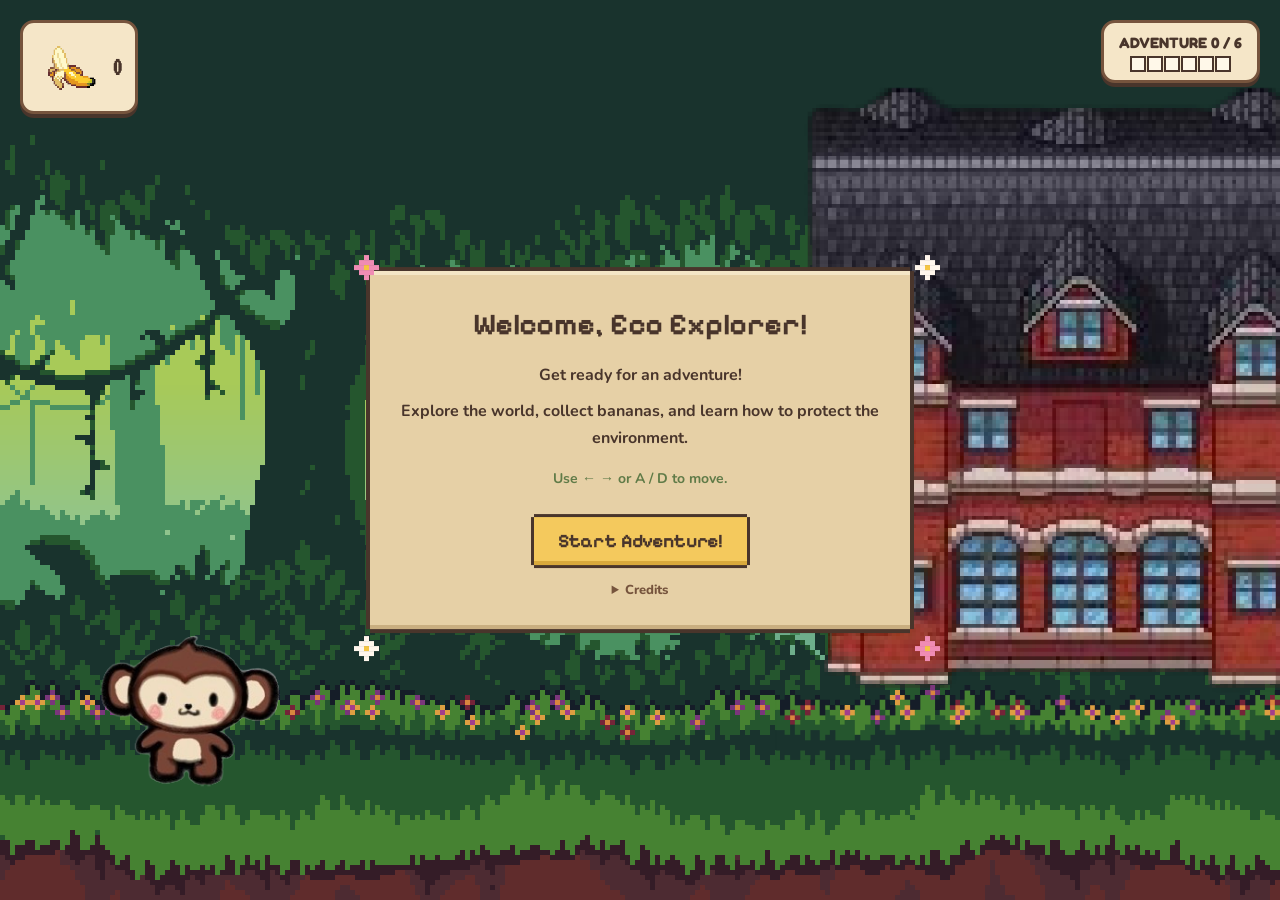
<file: index.html>
<!DOCTYPE html>
<html lang="en">
<head>
    <meta charset="UTF-8">
    <meta name="viewport" content="width=device-width, initial-scale=1.0">

    <title>Jumonkey</title>

    <link rel="preconnect" href="https://fonts.googleapis.com">
    <link rel="preconnect" href="https://fonts.gstatic.com" crossorigin>
    <link href="https://fonts.googleapis.com/css2?family=Fredoka:wght@400;500;600;700&family=Nunito:wght@400;600;700;800;900&display=swap" rel="stylesheet">
    <!-- Pixel font for headings/buttons -->
    <link href="https://fonts.googleapis.com/css2?family=Pixelify+Sans:wght@500;700&display=swap" rel="stylesheet">

    <link rel="stylesheet" href="style.css">
    <script src="script.js" defer></script>
</head>

<body>
    <main id="game-screen">
        <div id="game-area">

            <!-- Parallax background layers (far -> near). data-speed = how fast each scrolls vs. the monkey -->
            <div class="parallax" id="layer-sky"         data-speed="0"></div>
            <div class="parallax" id="layer-trees-back"  data-speed="0.2"></div>
            <div class="parallax" id="layer-trees-front" data-speed="0.5"></div>
            <div class="parallax" id="layer-ground"      data-speed="1"></div>

            <!-- Side-scrolling world -->
            <div id="world">
                <img
                    id="player"
                    src="assets/characters/default.png"
                    alt="Player character"
                >
            </div>

            <div id="interior" class="hidden">
                <img id="interior-player" src="assets/characters/default.png" alt="">
            </div>
            <div id="fade"></div>

            <!-- Game HUD -->
            <div id="game-hud">

                <div id="banana-hud">
                    <div id="banana-count">
                        <img class="banana-small" src="assets/banana.png" alt="Bananas collected:">
                        <span id="banana-total" style="font-size: large;">0</span>
                    </div>
                </div>

                <div class="game-progress">
                    <span id="progress">ADVENTURE 0 / 6</span>
                </div>

            </div>

            <!-- Start screen -->
            <div id="start-message" class="game-panel">
                <h2>Welcome, Eco Explorer!</h2>

                <p>
                    Get ready for an adventure!
                </p>

                <p>
                    Explore the world, collect bananas,
                    and learn how to protect the environment.
                </p>

                <p class="controls-text">
                    Use ← → or A / D to move.
                </p>

                <button id="start-button">
                    Start Adventure!
                </button>

                <details class="credits">
                    <summary>Credits</summary>

                    <p><strong>Parallax backgrounds:</strong> "Parallax Backgrounds (Demo)" by The Pixel Nook,
                    <a href="https://the-pixel-nook.itch.io/parallax-backgrounds-demo" target="_blank" rel="noopener">itch.io</a>,
                    licensed under
                    <a href="https://creativecommons.org/licenses/by/4.0/" target="_blank" rel="noopener">CC BY 4.0</a>.
                    Modified (resized and scrolled in-game).</p>

                    <p><strong>Buildings:</strong> "City Tiles" by carchagui, from
                    <a href="https://www.deviantart.com/carchagui/art/City-tiles-832293422" target="_blank" rel="noopener">deviantart.com</a> Used with the artist's permission; modified (resized and arranged).</p>

                    <p><strong>Apartment interior:</strong> "Classic Furniture Set free" by 0_mem0ry,
                    <a href="https://0-mem0ry.itch.io/classic-furniture-set-free" target="_blank" rel="noopener">itch.io</a>.
                    The classroom and office interiors were drawn for Jumonkey in the same style.</p>

                    <p><strong>Fonts:</strong> Nunito, Fredoka and Pixelify Sans (Google Fonts, SIL Open Font License)</p>
                </details>

                <i class="spr tl" data-s="flowerPink"></i>
                <i class="spr tr" data-s="flowerWhite"></i>
                <i class="spr bl" data-s="flowerWhite"></i>
                <i class="spr br" data-s="flowerPink"></i>
            </div>

            <!-- Question dialogue box -->
            <div id="question-box" class="hidden">

                <div class="dialogue-content">
                    <div class="dialogue-heading">
                        <h2 id="question-title">E-Waste Challenge!</h2>
                    </div>

                    <p id="question-text"></p>

                    <div id="answer-options"></div>

                    <p id="feedback" aria-live="polite"></p>

                    <div class="dialogue-footer">
                        <button id="continue-button" class="hidden">
                            Continue Adventure →
                        </button>
                    </div>
                </div>

                <i class="spr tl" data-s="flowerPink"></i>
                <i class="spr tr" data-s="flowerWhite"></i>
                <i class="spr bl" data-s="flowerWhite"></i>
                <i class="spr br" data-s="flowerPink"></i>
                <i class="spr leaf1" data-s="leaf"></i>
                <i class="spr leaf2" data-s="leaf"></i>

            </div>

        </div>
    </main>

    <!-- Results dashboard + kid-friendly helpers (load after script.js; see each file's header) -->
    <!-- Digits only (text=0123456789): VT323's 2 and 8 are easier to tell apart than
         Pixelify's. Listed before Pixelify Sans, so letters still use Pixelify. -->
    <link href="https://fonts.googleapis.com/css2?family=VT323&text=0123456789&display=swap" rel="stylesheet">
    <link rel="stylesheet" href="kid-ui.css">
    <link rel="stylesheet" href="results-dashboard.css">
    <link rel="stylesheet" href="jungle-wipe.css">
    <script src="pixel-icons.js" defer></script>
    <script src="jungle-wipe.js" defer></script>
    <script src="results-data.js" defer></script>
    <script src="results-dashboard.js" defer></script>
    <script src="kid-ui.js" defer></script>
</body>
</html>
</file>
<file: style.css>
/* COLOR PALETTE */
:root {
    --dark-brown: #49352B;
    --brown: #76543D;
    --caramel: #B98250;
    --cream: #F5E6C8;
    --light-cream: #FFF8E9;
    --banana: #F4C95D;
    --soft-green: #A6B887;
    --muted-green: #607B48;
}

/* RESET */
* {
    margin: 0;
    padding: 0;
    box-sizing: border-box;
}

html,
body {
    width: 100%;
    height: 100%;
    overflow: hidden;
}

body {
    font-family: 'Nunito', sans-serif;
    background: var(--dark-brown);
}

/* GAME SCREEN */
#game-screen {
    width: 100vw;
    height: 100vh;
    overflow: hidden;
}

#game-area {
    position: relative;
    width: 100%;
    height: 100%;
    overflow: hidden;

    background-color: #8B765C;
}

#world {
    position: absolute;
    top: 0;
    left: 0;

    width: 3000px;
    height: 100%;

    transform: translateX(0);
    will-change: transform;
}

/* PLAYER CHARACTER */
#player {
    position: absolute;

    width: 180px;
    height: 180px;

    left: 100px;
    bottom: 100px;

    object-fit: contain;
    image-rendering: pixelated;

    z-index: 3;
    transform-origin: center;
    user-select: none;
    pointer-events: none;
}

/* GAME HUD */

#game-hud {
    position: absolute;
    top: 20px;
    left: 20px;
    right: 20px;

    display: flex;
    justify-content: space-between;
    align-items: flex-start;

    z-index: 10;
    pointer-events: none;

    font-family: 'Fredoka', sans-serif;
}

/* BANANA HUD */
#banana-hud {
    display: flex;
    flex-direction: column;
    gap: 7px;

    background: var(--cream);
    border: 3px solid var(--brown);
    border-radius: 14px;

    padding: 9px 13px;

    box-shadow: 0 4px 0 var(--dark-brown);
}

#bananas {
    display: flex;
    gap: 5px;
}

#bananas span {
    font-size: 23px;
    line-height: 1;
    filter: drop-shadow(1px 2px 0 rgba(73, 53, 43, 0.2));
}

#banana-count {
    color: var(--dark-brown);
    font-size: 14px;
    font-weight: 700;
}

/* PROGRESS HUD */
.game-progress {
    background: var(--cream);
    color: var(--dark-brown);

    border: 3px solid var(--brown);
    border-radius: 14px;

    padding: 10px 15px;

    font-size: 15px;
    font-weight: 700;

    box-shadow: 0 4px 0 var(--dark-brown);
}

/* =====================================
   START SCREEN
===================================== */

.game-panel {
    position: absolute;
    top: 50%;
    left: 50%;
    transform: translate(-50%, -50%);

    width: min(540px, calc(100% - 36px));

    background: var(--light-cream);
    color: var(--dark-brown);

    border: 4px solid var(--brown);
    border-radius: 20px;

    padding: 28px;

    box-shadow:
        0 5px 0 var(--dark-brown),
        0 8px 18px rgba(45, 30, 20, 0.25);

    text-align: center;
    z-index: 15;

    font-family: 'Nunito', sans-serif;
    line-height: 1.7;
}

#start-message h2 {
    color: var(--brown);
    font-family: 'Fredoka', sans-serif;
    font-size: 30px;
    font-weight: 700;

    margin-bottom: 12px;
}

#start-message p {
    font-size: 16px;
    font-weight: 700;
    margin-bottom: 9px;
}

#start-message .controls-text {
    color: var(--muted-green);
    font-size: 14px;
    margin-top: 14px;
}

/* START BUTTON */
#start-button {
    margin-top: 12px;
    padding: 13px 24px;

    background: var(--banana);
    border: 3px solid var(--brown);
    border-radius: 12px;

    color: var(--dark-brown);

    font-family: 'Fredoka', sans-serif;
    font-size: 19px;
    font-weight: 700;

    cursor: pointer;

    box-shadow: 0 3px 0 var(--brown);
    transition: transform 0.15s, box-shadow 0.15s;
}

#start-button:hover {
    transform: translateY(-2px);
    box-shadow: 0 5px 0 var(--brown);
}

/* QUESTION / DIALOGUE BOX */

#question-box {
    position: absolute;
    bottom: 22px;
    left: 50%;
    transform: translateX(-50%);

    width: min(760px, calc(100% - 36px));

    background: var(--light-cream);
    color: var(--dark-brown);

    border: 4px solid var(--brown);
    border-radius: 18px;

    padding: 20px 25px;

    box-shadow:
        0 5px 0 var(--dark-brown),
        0 8px 18px rgba(45, 30, 20, 0.25);

    z-index: 20;

    font-family: 'Nunito', sans-serif;
}

/* DIALOGUE HEADING */
.dialogue-heading {
    display: flex;
    align-items: center;
    gap: 10px;

    margin-bottom: 8px;
}

.dialogue-icon {
    font-size: 25px;
}

#question-title {
    color: var(--brown);

    font-family: 'Fredoka', sans-serif;
    font-size: 25px;
    font-weight: 700;

    line-height: 1.3;
}

/* QUESTION TEXT */
#question-text {
    color: var(--dark-brown);

    font-family: 'Nunito', sans-serif;
    font-size: 17px;
    font-weight: 700;

    line-height: 1.5;
    margin-bottom: 15px;
}

/* ANSWER OPTIONS */
#answer-options {
    display: flex;
    flex-direction: column;
    gap: 9px;
}

#answer-options button {
    width: 100%;

    background: #F1E1C5;
    border: 2px solid #D1B38B;
    border-radius: 12px;

    color: var(--dark-brown);

    font-family: 'Nunito', sans-serif;
    font-size: 16px;
    font-weight: 800;

    text-align: left;

    padding: 11px 14px;
    cursor: pointer;

    transition:
        background 0.15s,
        transform 0.15s,
        border-color 0.15s;
}

#answer-options button::before {
    content: "▶ ";
    color: var(--caramel);
    opacity: 0;
}

#answer-options button:hover:not(:disabled) {
    background: #F4DFAE;
    border-color: var(--caramel);
    transform: translateX(4px);
}

#answer-options button:hover:not(:disabled)::before {
    opacity: 1;
}

#answer-options button:disabled {
    opacity: 0.7;
    cursor: default;
}

/* FEEDBACK */
#feedback {
    color: var(--muted-green);

    font-family: 'Nunito', sans-serif;
    font-size: 15px;
    font-weight: 800;

    line-height: 1.5;
    margin-top: 12px;
}

/* DIALOGUE FOOTER */
.dialogue-footer {
    display: flex;
    justify-content: flex-end;
}

/* CONTINUE BUTTON */
#continue-button {
    margin-top: 14px;
    padding: 11px 20px;

    background: var(--banana);
    border: 3px solid var(--brown);
    border-radius: 12px;

    color: var(--dark-brown);

    font-family: 'Fredoka', sans-serif;
    font-size: 17px;
    font-weight: 700;

    cursor: pointer;

    box-shadow: 0 3px 0 var(--brown);
    transition: transform 0.15s, box-shadow 0.15s;
}

#continue-button:hover {
    transform: translateY(-2px);
    box-shadow: 0 5px 0 var(--brown);
}

/* HIDDEN ELEMENTS */
.hidden {
    display: none !important;
}



@media (max-width: 600px) {
    #game-hud {
        top: 12px;
        left: 12px;
        right: 12px;
    }

    #banana-hud {
        padding: 7px 9px;
    }

    #bananas span {
        font-size: 18px;
    }

    #banana-count {
        font-size: 12px;
    }

    .game-progress {
        font-size: 12px;
        padding: 8px 10px;
    }

    .game-panel {
        padding: 20px;
    }

    #start-message h2 {
        font-size: 24px;
    }

    #start-message p {
        font-size: 14px;
    }

    #question-box {
        bottom: 12px;
        padding: 15px;
    }

    #question-title {
        font-size: 21px;
    }

    #question-text {
        font-size: 15px;
    }

    #answer-options button {
        font-size: 14px;
        padding: 9px 11px;
    }

    #feedback {
        font-size: 13px;
    }
}


/* PIXEL JUNGLE TEXTBOX */

:root {
    --panel-green: #E6D0A6;
    --panel-green-light: #F4E6C6;
    --panel-green-dark: #C9AE80;
    --pixel: 4px;
}

/* Shared pixel-border look: 4 hard shadows = notched corners, 2 inset = bevel */
#question-box,
.game-panel {
    background: var(--panel-green);
    border: 0;
    border-radius: 0;
    color: var(--dark-brown);
    box-shadow:
        0 calc(-1 * var(--pixel)) 0 0 var(--dark-brown),
        0 var(--pixel) 0 0 var(--dark-brown),
        calc(-1 * var(--pixel)) 0 0 0 var(--dark-brown),
        var(--pixel) 0 0 0 var(--dark-brown),
        inset 0 var(--pixel) 0 0 var(--panel-green-light),
        inset 0 calc(-1 * var(--pixel)) 0 0 var(--panel-green-dark);
}

#question-box {
    padding: 24px 28px;
}

.dialogue-content {
    flex: 1;
    min-width: 0;
}

/* Pixel font for headings and buttons */
#question-title,
#start-message h2,
#continue-button,
#start-button {
    font-family: 'Pixelify Sans', 'Fredoka', sans-serif;
}

#question-title { color: var(--dark-brown); font-size: 26px; }
#start-message h2 { color: var(--dark-brown); }
#question-text { font-size: 17px; }

/* Answers = chunky cream pixel blocks */
#question-box #answer-options button {
    background: var(--light-cream);
    border: 0;
    border-radius: 0;
    box-shadow:
        0 -3px 0 0 var(--dark-brown),
        0 3px 0 0 var(--dark-brown),
        -3px 0 0 0 var(--dark-brown),
        3px 0 0 0 var(--dark-brown);
    margin: 3px;
    width: calc(100% - 6px);
}

#question-box #answer-options button::before {
    content: "\25B6\00a0";
    color: var(--brown);
}

#question-box #answer-options button:hover:not(:disabled) {
    background: var(--banana);
    border-color: transparent;
    transform: translateX(4px);
}

/* Feedback gets a cream label so it's readable on green */
#feedback {
    color: var(--dark-brown);
    background: var(--light-cream);
    padding: 8px 12px;
    box-shadow: 0 0 0 3px var(--dark-brown);
    margin: 14px 3px 0;
}
#feedback:empty { display: none; }

/* Buttons: square pixel style */
#continue-button,
#start-button {
    border: 0;
    border-radius: 0;
    background: var(--banana);
    box-shadow:
        0 -3px 0 0 var(--dark-brown),
        0 3px 0 0 var(--dark-brown),
        -3px 0 0 0 var(--dark-brown),
        3px 0 0 0 var(--dark-brown),
        inset 0 -4px 0 0 #d9a93c;
    margin-top: 18px;
}
#continue-button:hover,
#start-button:hover { transform: translateY(-2px); background: #f9d878; }

/* Flower + leaf decorations (drawn by the sprite code in script.js) */
.spr {
    position: absolute;
    pointer-events: none;
    image-rendering: pixelated;
    z-index: 2;
}
.spr.tl    { top: -16px;    left: -16px; }
.spr.tr    { top: -16px;    right: -10px; }
.spr.bl    { bottom: -12px; left: -16px; }
.spr.br    { bottom: -12px; right: -10px; }
.spr.leaf1 { top: 28px;     left: -14px; }
.spr.leaf2 { bottom: 28px;  right: -14px; }

@media (max-width: 600px) {
    #question-box { padding: 18px 16px; }
    #question-title { font-size: 20px; }
}


/* Textbox positioning */

#question-box {
    left: 0;
    transform: none;
    width: min(640px, calc(100% - 36px));
}

/* Pixel speech-bubble tail pointing down at the player */
#question-box::after {
    content: "";
    position: absolute;
    top: 100%;
    left: calc(var(--tail-x, 50%) - 12px);
    width: 4px;
    height: 4px;
    background: var(--panel-green);
    box-shadow:
        /* fill */
        4px 0 0 var(--panel-green), 8px 0 0 var(--panel-green),
        12px 0 0 var(--panel-green), 16px 0 0 var(--panel-green),
        20px 0 0 var(--panel-green),
        4px 4px 0 var(--panel-green), 8px 4px 0 var(--panel-green),
        12px 4px 0 var(--panel-green), 16px 4px 0 var(--panel-green),
        8px 8px 0 var(--panel-green), 12px 8px 0 var(--panel-green),
        /* outline */
        0 4px 0 var(--dark-brown), 20px 4px 0 var(--dark-brown),
        4px 8px 0 var(--dark-brown), 16px 8px 0 var(--dark-brown),
        8px 12px 0 var(--dark-brown), 12px 12px 0 var(--dark-brown);
    pointer-events: none;
}


/* Name input */
#name-input {
    width: calc(100% - 6px);
    margin: 3px;
    padding: 11px 14px;

    background: var(--light-cream);
    color: var(--dark-brown);
    border: 0;
    border-radius: 0;
    outline: none;

    font-family: 'Pixelify Sans', 'Fredoka', sans-serif;
    font-size: 20px;
    font-weight: 700;

    box-shadow:
        0 -3px 0 0 var(--dark-brown),
        0 3px 0 0 var(--dark-brown),
        -3px 0 0 0 var(--dark-brown),
        3px 0 0 0 var(--dark-brown);
}

#name-input:focus {
    background: #fff;
}

#name-input::placeholder {
    color: var(--caramel);
}


/* The answer the player picked stays highlighted */
#question-box #answer-options button.chosen:disabled {
    opacity: 1;
    background: var(--banana);
    transform: translateX(4px);
}
#question-box #answer-options button.chosen::before {
    opacity: 1;
}


/* PARALLAX BACKGROUND LAYERS */

.parallax {
    position: absolute;
    inset: 0;
    z-index: 0;
    pointer-events: none;

    background-repeat: repeat-x;
    background-position: 0 bottom;
    background-size: auto 100%;   /* fit the height, keep the pixel ratio */
    image-rendering: pixelated;
}

#world { z-index: 1; }   /* the monkey draws on top of every layer */

#layer-sky         { background-image: url("assets/environment/1.Backround.png"); }
#layer-trees-back  { background-image: url("assets/environment/2.Trees_back.png"); }
#layer-trees-front { background-image: url("assets/environment/3.Trees_front.png"); }
#layer-ground      { background-image: url("assets/environment/4.Ground.png"); }


/* bananas in hud */

#banana-count {
    display: flex;
    align-items: center;
    gap: 6px;
}

#banana-count .banana-small {
    width: 70px;          /* size of the little banana next to the number */
    height: 70px;
    object-fit: contain;
    image-rendering: pixelated;
}

@media (max-width: 600px) {
    #banana-count .banana-small { width: 14px; height: 14px; }
}

/* buildings (positioned by script.js) */
.building {
    position: absolute;
    z-index: 1;               /* behind the monkey */
    max-width: none;          /* stops other css from shrinking them */
    image-rendering: pixelated;
    pointer-events: none;
    user-select: none;
}

/* grass tufts cut from the ground layer and drawn over each building's base, so it's planted in the ground */
.building-grass {
    position: absolute;
    z-index: 2;               /* over the building, behind the monkey (3) and characters */
    background-image: url("assets/environment/4.Ground.png");
    background-repeat: repeat-x;
    image-rendering: pixelated;
    pointer-events: none;
}

#interior {
    position: absolute;
    inset: 0;
    z-index: 15;                /* above the banana hud (10), below the textbox (20) */

    background-color: #000;     /* black everywhere except the room */
    background-repeat: no-repeat;
    background-position: center;
    background-size: contain;   /* whole room visible, black bars around it */
    image-rendering: pixelated;
}

#interior-player {
    position: absolute;
    width: 150px;
    height: 150px;
    object-fit: contain;   /* keeps his proportions */
    image-rendering: pixelated;
}

#fade {
    position: absolute;
    inset: 0;
    z-index: 30;
    background: #000;
    opacity: 0;
    pointer-events: none;
    transition: opacity 0.4s;
}

#fade.on {
    opacity: 1;
}

/* other characters (positioned by script.js) */
.character {
    position: absolute;
    z-index: 2;               /* behind the monkey, in front of buildings */
    object-fit: contain;
    image-rendering: pixelated;
    pointer-events: none;
    user-select: none;
}

/* credits (start screen) */
.credits {
    margin-top: 16px;
    text-align: left;
    font-size: 13px;
    line-height: 1.5;
}

.credits summary {
    cursor: pointer;
    text-align: center;
    font-weight: 800;
    color: var(--brown);
}

.credits p {
    margin-top: 8px;
}

.credits a {
    color: var(--dark-brown);
    text-decoration: underline;
}
</file>
<file: kid-ui.css>
/* =====================================================================
   Jumonkey — kid-friendly gameplay tweaks
   Loaded after style.css and only adds/overrides a few rules, so the
   art direction stays the same. New elements use the "ku-" prefix.
===================================================================== */

/* ---------- answer buttons: bigger, easier to read and tap ---------- */

/* a little wider (matches dialogueMaxWidth in script.js) so all four answers fit */
#question-box {
    width: min(780px, calc(100% - 36px));
}

#question-box #answer-options {
    gap: 12px;
}

/* 2 x 2 answer cards when there's room; one column on narrow screens */
@media (min-width: 720px) {
    #question-box #answer-options {
        display: grid;
        grid-template-columns: repeat(2, minmax(0, 1fr));
        align-items: stretch;
    }
    #question-box #answer-options button { height: calc(100% - 6px); }
    #question-box #name-input { grid-column: 1 / -1; }
}

/* "More" cue when the box has more to scroll (set by kid-ui.js) */
#question-box.ku-more::before {
    content: "More \25BC";
    position: absolute;
    left: 50%;
    bottom: 8px;
    z-index: 3;
    transform: translateX(-50%);
    padding: 2px 12px;
    background: var(--banana);
    box-shadow: 0 0 0 3px var(--dark-brown);
    color: var(--dark-brown);
    font-family: 'VT323', 'Pixelify Sans', 'Fredoka', sans-serif;
    font-size: 16px;
    font-weight: 700;
    pointer-events: none;
    animation: ku-more 1.2s ease-in-out infinite;
}

@keyframes ku-more {
    0%, 100% { transform: translate(-50%, 0); }
    50%      { transform: translate(-50%, 3px); }
}

#question-box #answer-options button {
    min-height: 54px;
    padding: 12px 16px;
    font-size: 17px;
    line-height: 1.35;
}

/* after choosing: the picked answer stands out (tick + colour), others fade */
#question-box #answer-options button:disabled:not(.chosen) {
    opacity: 0.5;
}

#question-box #answer-options button.chosen {
    position: relative;
    padding-right: 48px;
}

#question-box #answer-options button.chosen::after {
    content: "✓";
    position: absolute;
    right: 14px;
    top: 50%;
    transform: translateY(-50%);
    font-size: 26px;
    font-weight: 900;
    color: var(--dark-brown);
}

/* feedback: a little more breathing room */
#feedback {
    font-size: 16px;
    line-height: 1.55;
}

/* Continue: bigger and obvious */
#continue-button {
    min-height: 54px;
    padding: 12px 24px;
    font-size: 19px;
}

/* keyboard focus is always visible */
#game-area button:focus-visible,
#name-input:focus-visible {
    outline: 4px solid var(--dark-brown);
    outline-offset: 4px;
}

/* the box never runs off the top of the screen: its text scrolls inside instead.
   (The scroll is on the inner content so the bubble tail and flowers aren't clipped.)
   290px = where script.js places the box above the monkey; 84px = room for the HUD; 48px = box padding */
#question-box .dialogue-content {
    max-height: calc(100vh - 290px - 84px - 48px);
    overflow-y: auto;
    overscroll-behavior: contain;
    padding: 4px;
    margin: -4px;
}

/* narrower screens: the wide box can reach the HUD corners, so leave the HUD's full height */
@media (max-width: 1200px) {
    #question-box .dialogue-content {
        max-height: calc(100vh - 290px - 122px - 48px);
    }
}

/* short screens (phones sideways, small laptops): sit at the bottom over the monkey */
@media (max-height: 720px) {
    #question-box {
        bottom: 12px !important;
    }
    /* 130px keeps the box below the banana HUD */
    #question-box .dialogue-content {
        max-height: calc(100vh - 130px - 48px);
    }
    #question-box::after { display: none; }
}

/* very short screens (phones sideways): smaller HUD so the box has room */
@media (max-height: 500px) {
    #game-hud { top: 8px; }
    #banana-count .banana-small { width: 34px; height: 34px; }
    #question-box .dialogue-content {
        max-height: calc(100vh - 84px - 40px);
    }
    #question-box { padding: 16px 20px; }
}

/* ---------- scenario picture next to the title ---------- */
.ku-scene-icon {
    flex-shrink: 0;
    width: 44px;
    height: 44px;
    padding: 4px;
    background: var(--light-cream);
    box-shadow:
        0 -3px 0 0 var(--dark-brown),
        0 3px 0 0 var(--dark-brown),
        -3px 0 0 0 var(--dark-brown),
        3px 0 0 0 var(--dark-brown);
    margin: 3px;
}

.ku-scene-icon svg { display: block; width: 100%; height: 100%; }

/* ---------- banana counter: bigger number + "+N" pop ---------- */
#banana-total {
    font-family: 'VT323', 'Pixelify Sans', 'Fredoka', sans-serif;
    font-size: 26px !important;
    line-height: 1;
}

#banana-count { position: relative; }

.ku-pop {
    position: absolute;
    left: calc(100% + 20px);
    top: 50%;
    margin-top: -14px;
    font-family: 'VT323', 'Pixelify Sans', 'Fredoka', sans-serif;
    font-size: 24px;
    font-weight: 700;
    color: var(--dark-brown);
    text-shadow: 2px 2px 0 var(--banana);
    pointer-events: none;
    animation: ku-pop 1.2s ease-out forwards;
}

.ku-bump { animation: ku-bump 0.45s ease-out; }

@keyframes ku-pop {
    0%   { opacity: 0; transform: translateY(6px) scale(0.8); }
    20%  { opacity: 1; transform: translateY(0) scale(1.15); }
    100% { opacity: 0; transform: translateY(-34px) scale(1); }
}

@keyframes ku-bump {
    0%, 100% { transform: scale(1); }
    40%      { transform: scale(1.18); }
}

/* ---------- progress dots ---------- */
.ku-dots {
    display: flex;
    justify-content: center;
    gap: 5px;
    margin-top: 6px;
}

.ku-dots i {
    width: 12px;
    height: 12px;
    background: var(--light-cream);
    box-shadow: 0 0 0 2px var(--dark-brown);
}

.ku-dots i.is-done { background: var(--banana); }

/* ---------- walk buttons ---------- */
.ku-controls {
    position: absolute;
    left: 16px;
    right: 16px;
    bottom: 16px;
    z-index: 12;

    display: flex;
    justify-content: space-between;
    pointer-events: none;
}

.ku-walk {
    position: relative;
    width: 76px;
    height: 76px;
    padding: 16px;

    background: var(--light-cream);
    border: 0;
    box-shadow:
        0 -4px 0 0 var(--dark-brown),
        0 4px 0 0 var(--dark-brown),
        -4px 0 0 0 var(--dark-brown),
        4px 0 0 0 var(--dark-brown),
        inset 0 -5px 0 0 var(--panel-green-dark, #C9AE80);
    margin: 4px;

    color: var(--dark-brown);
    cursor: pointer;
    pointer-events: auto;
    touch-action: none;
    user-select: none;
    -webkit-user-select: none;
    -webkit-touch-callout: none;
    opacity: 0.92;
}

.ku-walk svg { display: block; width: 100%; height: 100%; fill: currentColor; }

.ku-walk:hover { background: #fff; }
.ku-walk.is-down { background: var(--banana); transform: translateY(2px); }

.ku-walk-hint {
    position: absolute;
    right: 0;
    bottom: calc(100% + 14px);
    padding: 6px 10px;
    white-space: nowrap;
    background: var(--light-cream);
    box-shadow: 0 0 0 3px var(--dark-brown);
    font-family: 'Fredoka', sans-serif;
    font-size: 16px;
    font-weight: 700;
    display: none;
}

.ku-walk.ku-nudge .ku-walk-hint { display: block; }
.ku-walk.ku-nudge { animation: ku-nudge 1.4s ease-in-out infinite; }

@keyframes ku-nudge {
    0%, 100% { transform: translateX(0); }
    50%      { transform: translateX(6px); }
}

/* ---------- phones ---------- */
@media (max-width: 600px) {
    #question-box #answer-options button {
        font-size: 16px;
        padding: 11px 13px;
        min-height: 50px;
    }
    #question-box #answer-options button.chosen { padding-right: 42px; }
    #feedback { font-size: 15px; }
    #banana-count .banana-small { width: 28px; height: 28px; }
    #banana-total { font-size: 22px !important; }
    .ku-walk { width: 64px; height: 64px; padding: 14px; }
    .ku-scene-icon { width: 38px; height: 38px; }
}

/* ---------- reduced motion ---------- */
@media (prefers-reduced-motion: reduce) {
    .ku-pop,
    .ku-bump,
    .ku-walk.ku-nudge,
    #question-box.ku-more::before { animation: none !important; }
    .ku-pop { display: none; }
}
</file>
<file: results-dashboard.css>
/* =====================================================================
   Jumonkey — results dashboard styles
   Every class starts with "jd-" so nothing clashes with style.css.
   Uses the colour variables and pixel-border look from style.css.

   Animations only use transform / opacity on positioned elements, and
   areas that appear later keep their space reserved, so nothing on the
   page jumps around while things animate.
===================================================================== */

.jd {
    --jd-border:
        0 calc(-1 * var(--pixel, 4px)) 0 0 var(--dark-brown),
        0 var(--pixel, 4px) 0 0 var(--dark-brown),
        calc(-1 * var(--pixel, 4px)) 0 0 0 var(--dark-brown),
        var(--pixel, 4px) 0 0 0 var(--dark-brown);
    --jd-border-thin:
        0 -3px 0 0 var(--dark-brown),
        0 3px 0 0 var(--dark-brown),
        -3px 0 0 0 var(--dark-brown),
        3px 0 0 0 var(--dark-brown);
    --jd-green: #2f5a1e;
    --jd-ease: cubic-bezier(.22, .9, .3, 1);

    position: absolute;
    inset: 0;
    z-index: 40;

    display: flex;
    align-items: center;
    justify-content: center;
    padding: 16px;

    background: rgba(73, 53, 43, 0.55);
    color: var(--dark-brown);
    font-family: 'Nunito', sans-serif;
}

.jd *,
.jd *::before,
.jd *::after { box-sizing: border-box; }

.jd .px { display: block; width: 100%; height: auto; }
.jd .jd-sr {
    position: absolute; width: 1px; height: 1px; overflow: hidden;
    clip: rect(0 0 0 0); white-space: nowrap;
}

/* ---------- panel ---------- */
.jd-panel {
    position: relative;
    display: flex;
    flex-direction: column;
    width: min(920px, 100%);
    max-height: 100%;
    background: var(--panel-green, #E6D0A6);
    box-shadow:
        var(--jd-border),
        inset 0 var(--pixel, 4px) 0 0 var(--panel-green-light, #F4E6C6),
        inset 0 calc(-1 * var(--pixel, 4px)) 0 0 var(--panel-green-dark, #C9AE80);
    animation: jd-pop-in 0.35s var(--jd-ease);
}

.jd .spr { width: 25px; height: 40px; z-index: 3; }
.jd .spr.bl, .jd .spr.br { bottom: -22px; }

/* ---------- page tabs ---------- */
.jd-steps {
    display: flex;
    justify-content: center;
    gap: 8px;
    padding: 16px 16px 4px;
    flex-wrap: wrap;
}

.jd-step {
    display: flex;
    flex-direction: column;
    align-items: center;
    gap: 3px;
    min-width: 62px;
    min-height: 56px;
    padding: 6px 6px 4px;
    margin: 3px;
    background: var(--light-cream);
    border: 0;
    box-shadow: var(--jd-border-thin);
    color: var(--dark-brown);
    font-family: 'Fredoka', sans-serif;
    font-size: 14px;
    font-weight: 700;
    cursor: pointer;
    transition: transform 0.15s, background 0.15s;
}

.jd-step-icon { width: 24px; }
.jd-step-icon img { display: block; width: 100%; }
.jd-step.is-seen { background: #f6e3b0; }
.jd-step.is-current { background: var(--banana); transform: translateY(-3px); }
.jd-step:hover { background: #f9d878; }

/* ---------- body ---------- */
.jd-body {
    flex: 1;
    min-height: 0;
    overflow-y: auto;
    overflow-x: hidden;         /* confetti can fly past the edge without a sideways scroll */
    padding: 6px 24px 12px;
    overscroll-behavior: contain;
}

.jd-page {
    display: flex;
    flex-direction: column;
    align-items: center;
    text-align: center;
    animation: jd-slide 0.3s var(--jd-ease);
}

.jd-title {
    font-family: 'VT323', 'Pixelify Sans', 'Fredoka', sans-serif;
    font-size: 30px;
    line-height: 1.2;
    margin: 6px 0 8px;
    outline: none;
}

.jd-big {
    font-family: 'Fredoka', sans-serif;
    font-size: 23px;
    font-weight: 700;
    line-height: 1.3;
    margin: 6px 0;
}

.jd-hint {
    font-size: 17px;
    font-weight: 800;
    color: var(--muted-green);
    margin-bottom: 10px;
}

.jd-sub { font-size: 17px; font-weight: 800; margin-top: 6px; }

.jd-note {
    max-width: 520px;
    margin-top: 12px;
    font-size: 14px;
    font-weight: 700;
    color: var(--brown);
}

.jd-badge {
    display: inline-block;
    padding: 2px 10px;
    margin: 0 6px 4px 0;
    background: var(--light-cream);
    box-shadow: var(--jd-border-thin);
    font-family: 'VT323', 'Pixelify Sans', 'Fredoka', sans-serif;
}

/* ---------- footer + buttons ---------- */
.jd-footer {
    display: flex;
    gap: 12px;
    padding: 12px 24px 22px;
}

.jd-btn {
    min-height: 52px;
    padding: 10px 20px;
    margin: 3px;
    background: var(--light-cream);
    border: 0;
    box-shadow: var(--jd-border-thin);
    color: var(--dark-brown);
    font-family: 'VT323', 'Pixelify Sans', 'Fredoka', sans-serif;
    font-size: 19px;
    font-weight: 700;
    cursor: pointer;
    transition: transform 0.15s, background 0.15s;
}

.jd-btn--next,
.jd-btn--play,
.jd-btn--try {
    background: var(--banana);
    box-shadow: var(--jd-border-thin), inset 0 -4px 0 0 #d9a93c;
}

.jd-btn--next,
.jd-btn--play { margin-left: auto; }
.jd-btn--play { padding: 10px 30px; font-size: 21px; }

.jd-btn:hover { transform: translateY(-2px); background: #f9d878; }
.jd-btn:active { transform: translateY(1px); }

.jd button:focus-visible,
.jd summary:focus-visible,
.jd a:focus-visible,
.jd-title:focus-visible,
.jd-pop-title:focus-visible {
    outline: 4px solid var(--dark-brown);
    outline-offset: 5px;
}

/* =====================================================================
   PAGE 1: SCORE
===================================================================== */
.jd-hero {
    position: relative;
    width: 150px;
    height: 130px;
}

.jd-monkey { width: 150px; height: auto; }

.jd-confetti img {
    position: absolute;
    top: 35%;
    left: 40%;
    width: 32px;
    opacity: 0;
}

.jd-sparkles .px {
    position: absolute;
    width: 22px;
    opacity: 0;
}
.jd-sparkles .px:nth-child(1) { left: -30%; top: 10%; }
.jd-sparkles .px:nth-child(2) { left: 115%; top: 4%; }
.jd-sparkles .px:nth-child(3) { left: -20%; top: 70%; }
.jd-sparkles .px:nth-child(4) { left: 108%; top: 66%; }

.jd-meter {
    position: relative;
    width: min(560px, 100%);
    margin: 14px 0 34px;
    padding: 0 28px 0 4px;
}

.jd-meter-track {
    position: relative;
    height: 46px;
    overflow: visible;
    background: var(--light-cream);
    box-shadow: var(--jd-border);
}

.jd-meter-fill {
    position: relative;
    width: 0%;
    height: 100%;
    background: repeating-linear-gradient(90deg, var(--banana) 0 16px, #f9d878 16px 20px);
    box-shadow: inset 0 -6px 0 0 #d9a93c;
}

.jd-meter-banana {
    position: absolute;
    right: -26px;
    top: 50%;
    width: 56px;
    transform: translateY(-50%) rotate(-12deg);
    filter: drop-shadow(2px 2px 0 rgba(73, 53, 43, .35));
}

.jd-meter-shine {
    position: absolute;
    inset: 0;
    overflow: hidden;
    pointer-events: none;
}
.jd-meter-shine::after {
    content: "";
    position: absolute;
    top: 0;
    bottom: 0;
    left: -30%;
    width: 18%;
    background: rgba(255, 255, 255, 0.55);
    transform: skewX(-20deg) translateX(-100%);
    opacity: 0;
}

.jd-marks {
    position: absolute;
    left: 4px;
    right: 28px;
    top: 0;
    height: 46px;
    pointer-events: none;
}

.jd-mark {
    position: absolute;
    top: -6px;
    bottom: -6px;
    width: 4px;
    margin-left: -2px;
    background: var(--dark-brown);
}

.jd-mark-icon {
    position: absolute;
    top: 58px;
    left: 50%;
    width: 20px;
    transform: translateX(-50%);
}

.jd-mark-num {
    position: absolute;
    top: 58px;
    left: 14px;
    font-family: 'VT323', 'Pixelify Sans', 'Fredoka', sans-serif;
    font-size: 15px;
    font-weight: 700;
}

.jd-count {
    display: flex;
    align-items: baseline;
    gap: 10px;
    font-family: 'VT323', 'Pixelify Sans', 'Fredoka', sans-serif;
    font-weight: 700;
}

.jd-count-num {
    font-size: 52px;
    line-height: 1;
    min-width: 1.3em;
    text-align: right;
    font-variant-numeric: tabular-nums;
}
.jd-count-of { font-size: 24px; }

/* badge waits, then pops in when the meter is full */
.jd-score-badge { opacity: 0; transform: scale(0.6); }

/* --- the celebration, when the meter finishes (.is-done) --- */
.jd-page--score.is-done .jd-score-badge { animation: jd-badge 0.5s var(--jd-ease) forwards; }
.jd-page--score.is-done .jd-meter-shine::after { animation: jd-shine 0.9s ease-out 0.1s; }
.jd-page--score.is-done .jd-meter-banana { animation: jd-wiggle 0.6s ease-in-out 2; }
.jd-page--score.is-done .jd-count-num { animation: jd-bounce 0.45s var(--jd-ease); }
.jd-page--score.is-done .jd-sparkles .px { animation: jd-twinkle 1.1s ease-out forwards; }
.jd-page--score.is-done .jd-sparkles .px:nth-child(2n) { animation-delay: 0.15s; }
.jd-page--score.is-done .jd-confetti img { animation: jd-confetti 1.5s ease-out forwards; }
.jd-confetti img:nth-child(1) { --dx: -150px; --dy: -50px; --r: -200deg; }
.jd-confetti img:nth-child(2) { --dx: -110px; --dy: -95px; --r: 160deg;  animation-delay: 0.05s; }
.jd-confetti img:nth-child(3) { --dx: -60px;  --dy: -120px; --r: -120deg; animation-delay: 0.1s; }
.jd-confetti img:nth-child(4) { --dx: -10px;  --dy: -135px; --r: 240deg;  animation-delay: 0.02s; }
.jd-confetti img:nth-child(5) { --dx: 45px;   --dy: -125px; --r: -260deg; animation-delay: 0.08s; }
.jd-confetti img:nth-child(6) { --dx: 100px;  --dy: -100px; --r: 180deg;  animation-delay: 0.12s; }
.jd-confetti img:nth-child(7) { --dx: 145px;  --dy: -60px;  --r: -150deg; animation-delay: 0.04s; }
.jd-confetti img:nth-child(8) { --dx: 170px;  --dy: -10px;  --r: 220deg;  animation-delay: 0.1s; }

/* monkey: watches the meter, then reacts to the score */
.jd-anim-watch       { animation: jd-watch 0.8s ease-in-out infinite; }
.jd-react-thriving   { animation: jd-hero-jump 1.1s var(--jd-ease) 2; }
.jd-react-growing    { animation: jd-hop 0.6s ease-out 3; }
.jd-react-needsCare  { animation: jd-cheer-on 1.2s ease-in-out 2; }

/* =====================================================================
   PAGE 2: JUNGLE
===================================================================== */
.jd-jungle {
    position: relative;
    width: min(640px, 100%, calc((100vh - 260px) * 16 / 9));
    aspect-ratio: 16 / 9;
    flex-shrink: 0;
    overflow: hidden;
    box-shadow: var(--jd-border);
    margin: 6px 4px 10px;
    background: #6fbfd8;
}

.jd-layer {
    position: absolute;
    inset: 0;
    background-size: 100% 100%;
    image-rendering: pixelated;
}
.jd-layer--sky    { background-image: url("assets/environment/1.Backround.png"); }
.jd-layer--back   { background-image: url("assets/environment/2.Trees_back.png"); }
.jd-layer--front  { background-image: url("assets/environment/3.Trees_front.png"); }
.jd-layer--ground { background-image: url("assets/environment/4.Ground.png"); }

.jd-piece { position: absolute; z-index: 2; }

/* tappable objects: no button look, but a big invisible touch area */
.jd-tap {
    padding: 0;
    border: 0;
    background: none;
    cursor: pointer;
    transform-origin: 50% 100%;
    transition: filter 0.15s;
}
.jd-tap::before {
    content: "";
    position: absolute;
    inset: -18px;
}
.jd-tap:hover { filter: brightness(1.15) drop-shadow(0 0 3px #fff8e9); }
.jd-tap:focus-visible { outline-offset: 2px !important; }

/* a soft pulse so kids know they can tap (stops after a few times) */
.jd-jungle .jd-tap { animation: jd-hint 1.8s ease-in-out 3; animation-delay: calc(var(--i) * 0.12s); }

.jd-haze { position: absolute; inset: 0; z-index: 3; pointer-events: none; }

.jd-jungle-monkey {
    position: absolute;
    z-index: 4;
    left: 4%;
    bottom: 4%;
    width: 17%;
    pointer-events: none;
}

.jd-leaf {
    position: absolute;
    z-index: 5;
    width: 2.5%;
    pointer-events: none;
    animation: jd-leaf-fall 1.3s ease-in forwards;
    animation-delay: calc(var(--n) * 0.08s);
    opacity: 0;
}

.jd-ripple {
    position: absolute;
    left: 10%;
    right: 10%;
    top: 15%;
    bottom: 15%;
    border: 3px solid rgba(255, 255, 255, 0.85);
    border-radius: 50%;
    pointer-events: none;
    opacity: 0;
    animation: jd-ripple 1s ease-out forwards;
    animation-delay: calc(var(--n) * 0.25s);
}

/* how the jungle looks for each ending (symbolic) */
.jd-jungle--growing .jd-layer--back,
.jd-jungle--growing .jd-layer--front { filter: saturate(0.75); }

.jd-jungle--needsCare .jd-layer--sky { filter: saturate(0.4) brightness(0.95); }
.jd-jungle--needsCare .jd-layer--back,
.jd-jungle--needsCare .jd-layer--front,
.jd-jungle--needsCare .jd-layer--ground { filter: saturate(0.4) sepia(0.25); }
.jd-jungle--needsCare .jd-haze { background: rgba(150, 140, 120, 0.22); }

/* what the tapped object says (space is reserved, so nothing jumps) */
.jd-jungle-info {
    display: flex;
    align-items: center;
    gap: 12px;
    width: min(640px, 100%);
    min-height: 104px;          /* fits the longest message + fact, so it never grows */
    margin: 4px 4px 8px;
    padding: 8px 14px;
    background: var(--light-cream);
    box-shadow: var(--jd-border-thin);
    text-align: left;
    font-size: 17px;
    font-weight: 800;
    line-height: 1.35;
}
.jd-info-icon { width: 34px; flex-shrink: 0; }
.jd-info-text small {
    display: block;
    margin-top: 3px;
    font-size: 15px;
    font-weight: 700;
    color: var(--brown);
}

.jd-sees {
    list-style: none;
    display: flex;
    flex-wrap: wrap;
    justify-content: center;
    gap: 8px 14px;
}

.jd-sees li {
    display: flex;
    align-items: center;
    gap: 8px;
    padding: 5px 12px;
    margin: 3px;
    background: var(--light-cream);
    box-shadow: var(--jd-border-thin);
    font-size: 16px;
    font-weight: 800;
}
.jd-sees-icon { width: 24px; }

/* =====================================================================
   PAGE 3: CHOICES
===================================================================== */
.jd-cards-wrap { position: relative; width: 100%; }

.jd-cards,
.jd-habits {
    list-style: none;
    display: grid;
    grid-template-columns: repeat(3, minmax(0, 1fr));
    gap: 14px;
    width: 100%;
    padding: 4px;
}

.jd-cards { transition: opacity 0.2s, filter 0.2s; }
.jd-cards.is-behind { opacity: 0.2; filter: blur(1px); }

.jd-card,
.jd-habit {
    position: relative;
    display: flex;
    flex-direction: column;
    align-items: center;
    gap: 4px;
    width: 100%;
    height: 100%;
    padding: 12px 10px 10px;
    background: var(--light-cream);
    border: 0;
    box-shadow: var(--jd-border-thin);
    color: var(--dark-brown);
    font-family: 'Nunito', sans-serif;
    text-align: center;
    cursor: pointer;
    transition: transform 0.15s, background 0.15s;
}

.jd-card:hover,
.jd-habit:hover { transform: translateY(-3px); background: #fff; }
.jd-card:hover .jd-card-icon { transform: scale(1.1) rotate(-4deg); }

.jd-card-num {
    position: absolute;
    top: 6px;
    left: 8px;
    font-family: 'VT323', 'Pixelify Sans', 'Fredoka', sans-serif;
    font-size: 18px;
    font-weight: 700;
}

.jd-card-star { position: absolute; top: 6px; right: 8px; width: 26px; }
.jd-card-icon { width: 60px; transition: transform 0.2s var(--jd-ease); }

.jd-card-name {
    font-family: 'Fredoka', sans-serif;
    font-size: 16px;
    font-weight: 600;
    color: var(--brown);
}

.jd-card-pick {
    font-family: 'Fredoka', sans-serif;
    font-size: 19px;
    font-weight: 700;
    line-height: 1.2;
}

.jd-card-bananas {
    display: flex;
    align-items: center;
    gap: 6px;
    font-family: 'VT323', 'Pixelify Sans', 'Fredoka', sans-serif;
    font-size: 18px;
}

.jd-card-row { display: inline-flex; }
.jd-card-row img { width: 24px; margin-right: -4px; }

.jd-card-more { font-size: 13px; font-weight: 800; color: var(--muted-green); }

/* the opened card sits over the grid (no layout shift) */
.jd-pop {
    position: absolute;
    inset: 0;
    z-index: 5;
    display: flex;
    flex-direction: column;
    gap: 10px;
    padding: 18px 20px 14px;
    overflow-y: auto;
    background: var(--light-cream);
    box-shadow: var(--jd-border), 0 10px 24px rgba(45, 30, 20, 0.3);
    text-align: left;
    transform-origin: var(--ox, 50%) var(--oy, 50%);
}

.jd-pop.is-opening { animation: jd-open 0.38s var(--jd-ease); }
.jd-pop.is-opening .jd-pop-icon { animation: jd-grow 0.6s var(--jd-ease) 0.1s backwards; }
.jd-pop.is-closing { animation: jd-close 0.2s ease-in forwards; }

.jd-pop-close {
    position: absolute;
    top: 8px;
    right: 8px;
    width: 48px;
    height: 48px;
    background: var(--panel-green, #E6D0A6);
    border: 0;
    box-shadow: var(--jd-border-thin);
    font-size: 22px;
    font-weight: 900;
    color: var(--dark-brown);
    cursor: pointer;
}
.jd-pop-close:hover { background: var(--banana); }

.jd-pop-inner { display: flex; align-items: center; gap: 18px; padding-right: 50px; }
.jd-pop-icon { width: 120px; flex-shrink: 0; }

.jd-pop-num { font-size: 15px; font-weight: 800; color: var(--muted-green); }
.jd-pop-title {
    font-family: 'VT323', 'Pixelify Sans', 'Fredoka', sans-serif;
    font-size: 26px;
    line-height: 1.15;
    outline: none;
}
.jd-pop-pick { font-family: 'Fredoka', sans-serif; font-size: 20px; margin-top: 4px; }
.jd-pop-bananas {
    display: flex;
    flex-wrap: wrap;
    align-items: center;
    gap: 8px;
    margin-top: 4px;
    font-family: 'VT323', 'Pixelify Sans', 'Fredoka', sans-serif;
    font-size: 19px;
}
.jd-pop-star { display: inline-flex; align-items: center; gap: 4px; font-size: 16px; }
.jd-pop-star .px { width: 20px; }

.jd-says { display: flex; gap: 10px; align-items: center; }
.jd-says img { width: 52px; flex-shrink: 0; }

.jd-pop-takeaway span {
    position: relative;
    padding: 10px 14px;
    background: #f9e7b5;
    box-shadow: var(--jd-border-thin);
    margin-left: 6px;
    font-family: 'Fredoka', sans-serif;
    font-size: 19px;
    font-weight: 600;
    line-height: 1.3;
}

.jd-pop-more summary {
    display: inline-flex;
    align-items: center;
    min-height: 44px;
    padding: 6px 12px;
    background: var(--panel-green-light, #F4E6C6);
    box-shadow: var(--jd-border-thin);
    margin: 3px;
    font-size: 15px;
    font-weight: 800;
    cursor: pointer;
}
.jd-pop-more p { margin-top: 8px; font-size: 15px; font-weight: 700; line-height: 1.5; }

.jd-pop-back { align-self: flex-start; margin-top: auto; }

/* =====================================================================
   PAGE 4: WHAT YOU LEARNED (habit lab)
===================================================================== */
.jd-habits { grid-template-columns: repeat(4, minmax(0, 1fr)); gap: 12px; }

.jd-habit { gap: 2px; padding: 10px 8px 8px; }
.jd-habit[aria-pressed="true"] {
    background: var(--banana);
    box-shadow: var(--jd-border-thin), inset 0 0 0 3px var(--dark-brown);
    transform: translateY(-3px);
}

.jd-habit-icon { width: 46px; }
.jd-habit-name { font-family: 'VT323', 'Pixelify Sans', 'Fredoka', sans-serif; font-size: 21px; font-weight: 700; }

.jd-habit-status {
    margin-top: 2px;
    padding: 1px 8px;
    font-size: 13px;
    font-weight: 900;
    background: #efe2c4;
}
.jd-habit.is-done .jd-habit-status { background: #cfe6b8; color: var(--jd-green); }

.jd-habit-tried {
    position: absolute;
    top: 4px;
    right: 6px;
    width: 22px;
    opacity: 0;
    transform: scale(0.4);
    transition: opacity 0.2s, transform 0.3s var(--jd-ease);
}
.jd-habit.is-tried .jd-habit-tried { opacity: 1; transform: scale(1); }

.jd-lab {
    width: 100%;
    margin-top: 14px;
    padding: 12px 14px;
    background: var(--light-cream);
    box-shadow: var(--jd-border-thin);
}

.jd-lab-explain { font-size: 17px; font-weight: 800; margin-bottom: 8px; }

.jd-lab-stage {
    position: relative;
    height: 170px;
    overflow: hidden;
    background:
        linear-gradient(#bfe6f2 0 62%, #8cc56a 62% 66%, #6aa84f 66%);
    box-shadow: var(--jd-border-thin);
}

.jd-lab-row {
    display: flex;
    align-items: center;
    gap: 14px;
    margin-top: 12px;
    min-height: 58px;
    text-align: left;
}

.jd-lab-result {
    font-family: 'Fredoka', sans-serif;
    font-size: 19px;
    font-weight: 700;
    color: var(--jd-green);
}

.jd-lab-game { margin-top: 6px; font-size: 15px; font-weight: 700; color: var(--brown); }

/* actors in the little scenes */
.jd-actor { position: absolute; display: block; }
.jd-lab-monkey { left: 4%; bottom: 8%; width: 92px; }
.jd-a-label {
    position: absolute;
    left: 50%;
    bottom: 100%;
    transform: translateX(-50%);
    margin-bottom: 4px;
    padding: 1px 6px;
    white-space: nowrap;
    background: var(--light-cream);
    box-shadow: 0 0 0 2px var(--dark-brown);
    font-size: 13px;
    font-weight: 900;
}

.jd-a-hearts {
    left: 28%;
    bottom: 56%;
    display: flex;
    gap: 4px;
    width: 76px;
    opacity: 0;
}
.jd-a-hearts .px { width: 22px; }
.jd-a-hearts--right { left: auto; right: 8%; }

.jd-a-sparkle { left: 46%; bottom: 58%; display: flex; gap: 10px; width: 90px; opacity: 0; }
.jd-a-sparkle .px { width: 20px; }
.jd-a-sparkle--bin { left: auto; right: 9%; }

/* Reduce: keep using the phone, skip the new one */
.jd-lab--reduce .jd-a-phone { left: 30%; bottom: 10%; width: 64px; }
.jd-a-shop { right: 10%; bottom: 10%; width: 78px; transition: opacity 0.4s, filter 0.4s; }
.jd-a-no {
    position: absolute;
    inset: 0;
    display: grid;
    place-items: center;
    font-size: 56px;
    font-weight: 900;
    color: #c0392b;
    opacity: 0;
    transform: scale(2);
    transition: opacity 0.25s, transform 0.35s var(--jd-ease);
}
.jd-lab--reduce.is-doing .jd-a-phone { animation: jd-hop 0.6s ease-out 2; }
.jd-lab--reduce.is-done .jd-a-hearts { animation: jd-float-up 1.2s ease-out forwards; }
.jd-lab--reduce.is-done .jd-a-shop { opacity: 0.45; filter: grayscale(1); }
.jd-lab--reduce.is-done .jd-a-no { opacity: 1; transform: scale(1); }

/* Reuse: pass the tablet to a friend */
.jd-lab-friend {
    right: 6%;
    bottom: 8%;
    width: 92px;
    transform: scaleX(-1);
    filter: hue-rotate(150deg) saturate(1.3);
}
.jd-a-tablet {
    left: 22%;
    bottom: 26%;
    width: 60px;
    transition: left 0.9s var(--jd-ease), transform 0.9s var(--jd-ease);
}
.jd-lab--reuse.is-doing .jd-a-tablet { left: calc(94% - 150px); transform: translateY(-30px) rotate(10deg); }
.jd-lab--reuse.is-done .jd-a-tablet { left: calc(94% - 150px); transform: none; }
.jd-lab--reuse.is-done .jd-lab-friend { animation: jd-hop-flip 0.6s ease-out 2; }
.jd-lab--reuse.is-done .jd-a-hearts { animation: jd-float-up 1.2s ease-out forwards; }

/* Repair: wrench fixes the crack */
.jd-lab--repair .jd-a-phone--center { left: 42%; bottom: 10%; width: 72px; }
.jd-a-wrench { left: 56%; bottom: 38%; width: 52px; transform-origin: 20% 80%; }
.jd-lab--repair.is-doing .jd-a-wrench { animation: jd-wrench 0.35s ease-in-out 2; }
.jd-lab--repair.is-done .jd-a-phone { animation: jd-bounce 0.45s var(--jd-ease); }
.jd-lab--repair.is-done .jd-a-sparkle { animation: jd-twinkle 1.1s ease-out forwards; }

/* Recycle: old laptop goes to the e-waste drop-off */
.jd-a-laptop {
    left: 26%;
    bottom: 10%;
    width: 72px;
    transition: left 0.9s var(--jd-ease), transform 0.9s var(--jd-ease), opacity 0.25s 0.65s;
}
.jd-a-bin { right: 9%; bottom: 8%; width: 80px; }
.jd-lab--recycle.is-doing .jd-a-laptop,
.jd-lab--recycle.is-done .jd-a-laptop { left: calc(91% - 80px); transform: translateY(-40px) scale(0.45); opacity: 0; }
.jd-lab--recycle.is-done .jd-a-bin { animation: jd-bounce 0.45s var(--jd-ease); }
.jd-lab--recycle.is-done .jd-a-sparkle { animation: jd-twinkle 1.1s ease-out forwards; }

/* =====================================================================
   PAGE 5: DID YOU KNOW? (one fact at a time)
===================================================================== */
.jd-facts-top {
    display: flex;
    align-items: center;
    justify-content: center;
    flex-wrap: wrap;
    gap: 6px 14px;
    margin-bottom: 8px;
}

.jd-fact-dots { display: flex; gap: 6px; }

.jd-fact-dot {
    width: 46px;
    height: 46px;
    margin: 3px;
    background: var(--light-cream);
    border: 0;
    box-shadow: var(--jd-border-thin);
    color: var(--dark-brown);
    font-family: 'VT323', 'Pixelify Sans', 'Fredoka', sans-serif;
    font-size: 20px;
    font-weight: 700;
    cursor: pointer;
    transition: transform 0.15s, background 0.15s;
}
.jd-fact-dot:hover { background: #fff; }
.jd-fact-dot.is-current { background: var(--banana); transform: translateY(-3px); }

.jd-slide-prev,
.jd-slide-next {
    width: 52px;
    min-height: 46px;
    padding: 0;
    font-size: 20px;
}

.jd-slide {
    display: flex;
    flex-direction: column;
    align-items: center;
    gap: 6px;
    width: min(700px, 100%);
    padding: 12px 14px 10px;
    background: var(--light-cream);
    box-shadow: var(--jd-border-thin);
}
.jd-slide--right { animation: jd-from-right 0.35s var(--jd-ease); }
.jd-slide--left  { animation: jd-from-left 0.35s var(--jd-ease); }

.jd-slide-title {
    font-family: 'VT323', 'Pixelify Sans', 'Fredoka', sans-serif;
    font-size: 25px;
    outline: none;
}

.jd-slide-ask {
    max-width: 560px;
    font-family: 'Fredoka', sans-serif;
    font-size: 19px;
    font-weight: 600;
    line-height: 1.3;
}

.jd-fact-stage {
    position: relative;
    width: 100%;
    height: 186px;
    overflow: hidden;
    background: linear-gradient(#bfe6f2 0 70%, #8cc56a 70%);
    box-shadow: var(--jd-border-thin);
}

.jd-slide-tools {
    display: flex;
    flex-wrap: wrap;
    justify-content: center;
    align-items: center;
    gap: 6px;
    margin-top: 6px;
}

/* one obvious main button; replay and read-aloud are smaller and quieter */
.jd-fact-go { min-width: 190px; font-size: 21px; }
.jd-fact-replay { width: 52px; padding: 8px 0; font-size: 22px; }

.jd-read {
    min-height: 46px;
    padding: 6px 12px;
    font-family: 'Fredoka', sans-serif;
    font-size: 15px;
    font-weight: 700;
}
.jd-read[aria-pressed="true"] { background: var(--banana); box-shadow: var(--jd-border-thin), inset 0 0 0 3px var(--dark-brown); }

.jd-hint--read {
    display: flex;
    flex-wrap: wrap;
    align-items: center;
    justify-content: center;
    gap: 4px 10px;
}

/* level 2: the takeaway. Its space is reserved so nothing below ever moves. */
.jd-slide-after {
    display: flex;
    flex-direction: column;
    justify-content: center;
    min-height: 92px;
    max-width: 600px;
}
.jd-slide-after > * { animation: jd-slide 0.3s var(--jd-ease); }

.jd-slide-stat {
    font-family: 'VT323', 'Pixelify Sans', 'Fredoka', sans-serif;
    font-size: 28px;
    font-weight: 700;
    color: var(--jd-green);
    line-height: 1.1;
}

.jd-slide-text {
    margin-top: 2px;
    font-family: 'Fredoka', sans-serif;
    font-size: 19px;
    font-weight: 600;
    line-height: 1.3;
}

.jd-safety {
    max-width: 600px;
    padding: 6px 12px;
    margin: 2px 3px 4px;
    background: #fde3c4;
    box-shadow: var(--jd-border-thin);
    font-size: 16px;
    font-weight: 900;
}

/* level 3: exact numbers and sources, tucked away for adults */
.jd-grownups { width: 100%; max-width: 600px; margin-top: 2px; text-align: left; }
.jd-grownups summary {
    display: flex;
    align-items: center;
    justify-content: center;
    gap: 6px;
    min-height: 44px;
    margin: 0 auto;
    width: fit-content;
    padding: 4px 14px;
    color: var(--brown);
    font-size: 14px;
    font-weight: 900;
    cursor: pointer;
    list-style: none;
}
.jd-grownups summary::-webkit-details-marker { display: none; }
.jd-grownups summary::after { content: "▾"; }
.jd-grownups[open] summary::after { content: "▴"; }
.jd-grownups ul {
    margin: 2px 0 6px;
    padding: 8px 12px 8px 28px;
    background: var(--panel-green-light, #F4E6C6);
    font-size: 14px;
    font-weight: 700;
    line-height: 1.45;
}
.jd-grownups li + li { margin-top: 4px; }

.jd-source {
    font-size: 13px;
    font-weight: 700;
    color: var(--brown);
    line-height: 1.45;
}
.jd-source a { color: var(--dark-brown); font-weight: 900; }

.jd-btn:disabled { opacity: 0.4; cursor: default; transform: none; }

.jd-stage-count {
    position: absolute;
    top: 10px;
    right: 10px;
    z-index: 3;
    padding: 4px 10px;
    background: var(--light-cream);
    box-shadow: var(--jd-border-thin);
    font-family: 'VT323', 'Pixelify Sans', 'Fredoka', sans-serif;
    font-size: 17px;
    font-weight: 700;
}
.jd-stage-count b { font-size: 26px; color: var(--jd-green); font-variant-numeric: tabular-nums; }

/* --- Fact A: trucks --- */
.jd-road {
    position: absolute;
    left: 0;
    right: 0;
    bottom: 0;
    height: 30%;
    background:
        repeating-linear-gradient(90deg, #f4c95d 0 24px, transparent 24px 48px) 0 52% / 100% 4px no-repeat,
        #6e747d;
    box-shadow: inset 0 4px 0 0 var(--dark-brown);
}

.jd-fact-monkey { position: absolute; left: 4%; top: 6%; width: 88px; z-index: 2; }

.jd-wow {
    position: absolute;
    left: calc(4% + 78px);
    top: 2%;
    z-index: 3;
    font-family: 'VT323', 'Pixelify Sans', 'Fredoka', sans-serif;
    font-size: 40px;
    font-weight: 700;
    color: #c0392b;
    opacity: 0;
}

.jd-trucks {
    position: absolute;
    inset: 0 0 4% 0;
    display: flex;
    align-items: flex-end;
    justify-content: center;
    gap: 6px;
}

.jd-truck {
    position: absolute;
    left: -120px;
    bottom: 16%;
    width: 110px;
    animation: jd-drive 2.4s linear forwards;
}
.jd-truck--lane1 { bottom: 2%; animation-duration: 2s; }
.jd-truck.is-parked { position: relative; left: auto; bottom: auto; width: 70px; animation: none; }

/* --- Fact B: growing pile --- */
.jd-stage--pile {
    display: flex;
    align-items: flex-end;
    justify-content: center;
    gap: 18px;
    height: 250px;
    padding: 10px;
}

.jd-pile {
    display: flex;
    flex-wrap: wrap-reverse;
    align-content: flex-start;
    gap: 2px;
    width: calc(10 * 22px + 9 * 2px);
    height: calc(9 * 22px + 8 * 2px);
}

.jd-pile-bit {
    width: 22px;
    height: 22px;
    padding: 1px;
    visibility: hidden;
}
.jd-pile-bit.is-on { visibility: visible; }
.jd-pile-bit.is-predicted.is-on { background: #fff3d6; outline: 2px dashed var(--brown); outline-offset: -2px; }
.jd .jd-pile-bit.jd-anim-drop { animation: jd-drop-in 0.4s var(--jd-ease) backwards; animation-delay: var(--d, 0ms); }

.jd-pile-side {
    display: flex;
    flex-direction: column;
    align-items: flex-start;
    gap: 10px;
    padding-bottom: 6px;
    text-align: left;
}
.jd-pile-side .jd-stage-count { position: static; }

.jd-pile-tag {
    padding: 3px 10px;
    background: #cfe6b8;
    box-shadow: var(--jd-border-thin);
    margin: 3px;
    font-family: 'VT323', 'Pixelify Sans', 'Fredoka', sans-serif;
    font-size: 17px;
    font-weight: 700;
}
.jd-pile-tag.is-prediction {
    background: repeating-linear-gradient(45deg, #fde3c4 0 6px, #fff3d6 6px 12px);
    outline: 2px dashed var(--brown);
}

.jd-pile-key { display: flex; align-items: center; gap: 6px; font-size: 14px; font-weight: 800; }
.jd-pile-key .px { width: 20px; }

.jd-years { display: flex; gap: 8px; }
.jd-year {
    display: flex;
    flex-direction: column;
    align-items: center;
    min-width: 96px;
    min-height: 54px;
    padding: 4px 10px;
    margin: 3px;
    background: var(--light-cream);
    border: 0;
    box-shadow: var(--jd-border-thin);
    color: var(--dark-brown);
    font-family: 'VT323', 'Pixelify Sans', 'Fredoka', sans-serif;
    font-size: 21px;
    font-weight: 700;
    cursor: pointer;
}
.jd-year small { font-family: 'Nunito', sans-serif; font-size: 13px; font-weight: 900; }
.jd-year[aria-pressed="true"] { background: var(--banana); box-shadow: var(--jd-border-thin), inset 0 0 0 3px var(--dark-brown); }

/* --- Fact C: recycling mystery --- */
.jd-stage--mystery {
    display: flex;
    align-items: center;
    justify-content: center;
    gap: 14px;
    height: auto;
    padding: 8px;
    background: none;
    box-shadow: none;
}
.jd-stage--mystery .jd-stage-count { position: static; }

.jd-hundred {
    display: grid;
    grid-template-columns: repeat(10, minmax(0, 1fr));
    gap: 2px;
    width: min(300px, 100%);
    padding: 5px;
    background: var(--panel-green-light, #F4E6C6);
    box-shadow: var(--jd-border-thin);
}

.jd-gadget {
    aspect-ratio: 1;
    padding: 1px;
    opacity: 0.4;
    filter: grayscale(1);
    transition: opacity 0.2s, filter 0.2s, background 0.2s;
}
.jd-gadget.is-on {
    opacity: 1;
    filter: none;
    background: #b9e39a;
    box-shadow: inset 0 0 0 2px var(--jd-green);
    animation: jd-bounce 0.35s var(--jd-ease);
}

/* --- Fact D: hidden treasure --- */
.jd-stage--treasure { background: radial-gradient(circle at 50% 55%, #fff3d6 0 30%, #f3dcae 70%); }

.jd-phone-btn {
    position: absolute;
    left: 50%;
    top: 50%;
    z-index: 2;
    width: 130px;
    padding: 0;
    background: none;
    border: 0;
    transform: translate(-50%, -50%);
    cursor: pointer;
    animation: jd-hint-center 1.6s ease-in-out infinite;
}
.jd-stage--treasure.is-open .jd-phone-btn { animation: none; cursor: default; }
.jd .jd-phone-btn.jd-anim-wobble { animation: jd-wobble 0.6s ease-in-out; }

.jd-gem {
    position: absolute;
    left: 50%;
    top: 50%;
    z-index: 3;
    display: flex;
    flex-direction: column;
    align-items: center;
    width: 54px;
    opacity: 0;
    pointer-events: none;       /* never blocks the phone underneath */
    transform: translate(-50%, -50%) scale(0.2);
    transition: transform 0.55s var(--jd-ease), opacity 0.3s;
}
.jd-gem-name {
    margin-top: 2px;
    padding: 0 6px;
    background: var(--light-cream);
    box-shadow: 0 0 0 2px var(--dark-brown);
    font-size: 13px;
    font-weight: 900;
}
.jd-stage--treasure.is-open .jd-gem { opacity: 1; }
.jd-stage--treasure.is-open .jd-gem--0 { transform: translate(calc(-50% - 150px), -40%) scale(1); transition-delay: 0.15s; }
.jd-stage--treasure.is-open .jd-gem--1 { transform: translate(calc(-50% + 150px), -80%) scale(1); transition-delay: 0.35s; }
.jd-stage--treasure.is-open .jd-gem--2 { transform: translate(calc(-50% + 150px), 30%) scale(1); transition-delay: 0.55s; }
.jd-treasure-sparkle { left: calc(50% - 45px); top: 6%; bottom: auto; pointer-events: none; }
.jd-stage--treasure.is-open .jd-treasure-sparkle { animation: jd-twinkle 1.1s ease-out 0.5s forwards; }

/* =====================================================================
   PAGE 6: MY JUNGLE PROMISE
===================================================================== */
.jd-promises {
    display: grid;
    grid-template-columns: repeat(4, minmax(0, 1fr));
    gap: 12px;
    width: 100%;
    padding: 4px;
}

.jd-promise {
    display: flex;
    flex-direction: column;
    align-items: center;
    gap: 2px;
    min-height: 44px;
    padding: 10px 8px;
    background: var(--light-cream);
    border: 0;
    box-shadow: var(--jd-border-thin);
    color: var(--dark-brown);
    font-family: 'Nunito', sans-serif;
    cursor: pointer;
    transition: transform 0.15s, background 0.15s;
}
.jd-promise:hover { transform: translateY(-3px); background: #fff; }
.jd-promise[aria-pressed="true"] {
    background: var(--banana);
    box-shadow: var(--jd-border-thin), inset 0 0 0 3px var(--dark-brown);
    transform: translateY(-3px);
}
.jd-action-icon { width: 42px; flex-shrink: 0; }
.jd-promise-text { font-family: 'Fredoka', sans-serif; font-size: 18px; font-weight: 700; line-height: 1.2; }
.jd-promise-habit {
    margin-top: 3px;
    padding: 0 8px;
    background: #efe2c4;
    font-size: 13px;
    font-weight: 900;
    color: var(--brown);
}
.jd-promise[aria-pressed="true"] .jd-promise-habit { background: var(--light-cream); }

.jd-promise-stage { width: 100%; height: 220px; margin-top: 12px; }

.jd-p-scene,
.jd-p-garden {
    position: absolute;
    inset: 0;
    transition: opacity 0.45s, visibility 0s 0.45s;
}
.jd-p-garden { opacity: 0; visibility: hidden; }
.jd-promise-stage.is-finale .jd-p-scene { opacity: 0; visibility: hidden; }
.jd-promise-stage.is-finale .jd-p-garden { opacity: 1; visibility: visible; transition: opacity 0.45s; }

.jd-p-wait {
    position: absolute;
    left: 50%;
    top: 34%;
    transform: translateX(-50%);
    padding: 6px 14px;
    white-space: nowrap;
    background: var(--light-cream);
    box-shadow: var(--jd-border-thin);
    font-family: 'Fredoka', sans-serif;
    font-size: 19px;
    font-weight: 700;
}

.jd-p-sign {
    position: absolute;
    top: 8px;
    left: 50%;
    z-index: 4;
    transform: translateX(-50%);
    padding: 3px 12px;
    white-space: nowrap;
    background: var(--banana);
    box-shadow: var(--jd-border-thin);
    font-family: 'VT323', 'Pixelify Sans', 'Fredoka', sans-serif;
    font-size: 16px;
    font-weight: 700;
}
.jd-p-sign--shop { left: auto; right: 5%; transform: none; background: #f9e7b5; }
.jd-p-sign--recycle { left: auto; right: 2%; transform: none; background: #cfe6b8; }

/* grown-up / repair helper: a bigger monkey with a cap */
.jd-adult { width: 112px; z-index: 1; }
.jd-adult img { display: block; width: 100%; }
.jd-adult-cap { position: absolute; left: 24%; top: -9%; width: 52%; z-index: 1; }
.jd-adult .jd-a-label { bottom: 104%; }

/* Reduce: put the new phone back, keep the old one */
.jd-p-phone { left: 26%; bottom: 10%; width: 58px; }
.jd-p-box {
    right: 9%;
    bottom: 10%;
    width: 78px;
    transition: transform 0.9s var(--jd-ease), opacity 0.4s 0.5s;
}
.jd-p-bubble {
    left: calc(4% + 84px);
    top: 18%;
    padding: 4px 10px;
    background: #fff;
    box-shadow: var(--jd-border-thin);
    font-family: 'Fredoka', sans-serif;
    font-size: 17px;
    font-weight: 700;
    opacity: 0;
    transform: scale(0.6);
    transition: opacity 0.25s, transform 0.3s var(--jd-ease);
}
.jd-promise--reduce.is-doing .jd-p-bubble { opacity: 1; transform: scale(1); }
.jd-promise--reduce.is-doing .jd-p-box { transform: translate(140px, -10px); opacity: 0; }
.jd-promise--reduce.is-done .jd-p-phone { animation: jd-hop 0.6s ease-out 2; }
.jd-promise--reduce.is-done .jd-a-hearts { animation: jd-float-up 1.2s ease-out forwards; }

/* Reuse: same scene as the habit lab */
.jd-promise--reuse.is-doing .jd-a-tablet { left: calc(94% - 150px); transform: translateY(-30px) rotate(10deg); }
.jd-promise--reuse.is-done .jd-a-tablet { left: calc(94% - 150px); transform: none; }
.jd-promise--reuse.is-done .jd-lab-friend { animation: jd-hop-flip 0.6s ease-out 2; }
.jd-promise--reuse.is-done .jd-a-hearts { animation: jd-float-up 1.2s ease-out forwards; }

/* Repair: the repair helper fixes it at the shop */
.jd-adult--shop { right: 15%; bottom: 20%; }
.jd-p-counter {
    right: 4%;
    bottom: 0;
    z-index: 2;
    width: 44%;
    height: 30%;
    background: var(--caramel);
    box-shadow: inset 0 5px 0 0 var(--dark-brown), inset 0 -6px 0 0 var(--brown);
}
.jd-p-fixphone { right: 33%; bottom: 28%; z-index: 3; width: 42px; }
.jd-p-wrench { right: 24%; bottom: 36%; z-index: 3; width: 42px; transform-origin: 20% 80%; }
.jd-p-sparkle { left: auto; right: 22%; bottom: 66%; }
.jd-promise--repair.is-doing .jd-p-wrench { animation: jd-wrench 0.35s ease-in-out 3; }
.jd-promise--repair.is-done .jd-p-fixphone { animation: jd-bounce 0.45s var(--jd-ease); }
.jd-promise--repair.is-done .jd-p-sparkle { animation: jd-twinkle 1.1s ease-out forwards; }

/* Recycle: walk with a grown-up to the drop-off */
.jd-p-bin { right: 7%; bottom: 8%; width: 80px; }
.jd-p-walk {
    left: 3%;
    bottom: 8%;
    display: flex;
    align-items: flex-end;
    gap: 4px;
    transition: left 1.2s ease-in-out;
}
.jd-p-kid { width: 70px; }
.jd-p-walk .jd-adult { position: relative; width: 96px; }
.jd-p-carry {
    position: absolute;
    right: -30px;
    bottom: 34%;
    width: 54px;
    transition: transform 0.4s 1.1s, opacity 0.3s 1.2s;
}
.jd-promise--recycle.is-doing .jd-p-walk { left: calc(93% - 80px - 230px); animation: jd-walk 0.4s ease-in-out 3; }
.jd-promise--recycle.is-doing .jd-p-carry { transform: translate(40px, 20px) scale(0.5); opacity: 0; }
.jd-promise--recycle.is-done .jd-p-bin { animation: jd-bounce 0.45s var(--jd-ease); }
.jd-promise--recycle.is-done .jd-a-sparkle { animation: jd-twinkle 1.1s ease-out forwards; }

/* finale garden */
.jd-p-soil {
    position: absolute;
    left: 30%;
    right: 30%;
    bottom: 8%;
    height: 14px;
    background: var(--brown);
    box-shadow: 0 -4px 0 0 #8a6448;
}

.jd-plant {
    position: absolute;
    left: 50%;
    bottom: calc(8% + 12px);
    transform: translateX(-50%);
    transform-origin: 50% 100%;
    transition: height 0.4s var(--jd-ease);
}
.jd .jd-plant .px { width: auto; height: 100%; }

.jd-p-flower {
    position: absolute;
    bottom: calc(8% + 12px);
    width: 22px;
    opacity: 0;
    transform: scale(0.2);
    transform-origin: 50% 100%;
    transition: opacity 0.3s, transform 0.45s var(--jd-ease);
}
.jd-p-flower--0 { left: 33%; }
.jd-p-flower--1 { left: 61%; transition-delay: 0.15s; }
.jd-p-flower--2 { left: 65%; transition-delay: 0.3s; }
.jd-promise-stage.is-bloom .jd-p-flower { opacity: 1; transform: scale(1); }
.jd-promise-stage.is-bloom .jd-plant { filter: drop-shadow(0 0 8px #fff3b0); }

.jd-p-hero { position: absolute; left: 7%; bottom: 8%; width: 92px; }
.jd-promise-stage .jd-confetti img { top: 30%; left: 47%; }
.jd-promise-stage.is-bloom .jd-confetti img { animation: jd-confetti 1.5s ease-out forwards; }

/* finale messages + Play Again (space reserved until they appear) */
.jd-finale {
    display: flex;
    flex-direction: column;
    align-items: center;
    gap: 4px;
    margin-top: 10px;
    opacity: 0;
    visibility: hidden;
    transform: translateY(8px);
    transition: opacity 0.4s, transform 0.4s var(--jd-ease), visibility 0s 0.4s;
}
.jd-finale.is-on { opacity: 1; visibility: visible; transform: none; transition: opacity 0.4s, transform 0.4s var(--jd-ease); }
.jd-finale-planet { font-family: 'Fredoka', sans-serif; font-size: 23px; font-weight: 700; color: var(--jd-green); }
.jd-finale-grownup { font-size: 17px; font-weight: 900; }
.jd-pop .jd-read { align-self: flex-start; }
.jd-finale-play { margin: 8px auto 0; }


/* =====================================================================
   SHARED ANIMATIONS
===================================================================== */
.jd .jd-anim-hop    { animation: jd-hop 0.6s ease-out 2; }
.jd .jd-anim-bob    { animation: jd-bob 2.4s ease-in-out infinite; }
.jd .jd-anim-sway   { animation: jd-sway 0.8s ease-in-out; }
.jd .jd-anim-splash { animation: jd-splash 0.5s ease-out; }
.jd .jd-anim-grow   { animation: jd-grow 0.6s var(--jd-ease); }
.jd .jd-anim-bounce { animation: jd-bounce 0.45s var(--jd-ease); }
.jd .jd-anim-pop    { animation: jd-badge 0.35s var(--jd-ease); }
.jd .jd-anim-fade   { animation: jd-slide 0.3s var(--jd-ease); }
.jd .jd-anim-pour   { animation: jd-pour 0.7s ease-in-out; }
.jd .jd-anim-surprise { animation: jd-surprise 0.5s ease-out; }
.jd .jd-wow.jd-anim-pop { animation: jd-wow 0.9s ease-out forwards; }
.jd .jd-plant.jd-anim-grow { animation-name: jd-grow-plant; }

.jd-anim-hearts .px { animation: jd-float-up 1.2s ease-out forwards; }
.jd-anim-hearts .px:nth-child(2) { animation-delay: 0.1s; }
.jd-anim-hearts .px:nth-child(3) { animation-delay: 0.2s; }
.jd-anim-hearts .px:nth-child(4) { animation-delay: 0.3s; }
.jd-anim-hearts .px:nth-child(5) { animation-delay: 0.4s; }

.jd-piece--bird      { animation: jd-float 2s ease-in-out infinite; animation-delay: calc(var(--i) * -0.4s); }
.jd-piece--butterfly { animation: jd-float 1.4s ease-in-out infinite; animation-delay: calc(var(--i) * -0.3s); }

@keyframes jd-pop-in { from { transform: scale(0.94); opacity: 0; } to { transform: scale(1); opacity: 1; } }
@keyframes jd-slide  { from { transform: translateY(8px); opacity: 0; } to { transform: none; opacity: 1; } }
@keyframes jd-open   { from { transform: scale(0.25); opacity: 0; } to { transform: scale(1); opacity: 1; } }
@keyframes jd-close  { to { transform: scale(0.85); opacity: 0; } }
@keyframes jd-badge  { 0% { opacity: 0; transform: scale(0.6); } 70% { opacity: 1; transform: scale(1.12); } 100% { opacity: 1; transform: scale(1); } }
@keyframes jd-bounce { 0%, 100% { transform: scale(1); } 40% { transform: scale(1.18); } }
@keyframes jd-wiggle { 0%, 100% { transform: translateY(-50%) rotate(-12deg); } 50% { transform: translateY(-60%) rotate(8deg); } }
@keyframes jd-shine  { 0% { opacity: 1; transform: skewX(-20deg) translateX(-100%); } 100% { opacity: 1; transform: skewX(-20deg) translateX(900%); } }
@keyframes jd-twinkle { 0% { opacity: 0; transform: scale(0.3) rotate(0); } 40% { opacity: 1; transform: scale(1.2) rotate(30deg); } 100% { opacity: 0; transform: scale(0.8) rotate(60deg); } }
@keyframes jd-confetti {
    0%   { opacity: 0; transform: translate(0, 0) rotate(0); }
    15%  { opacity: 1; }
    60%  { opacity: 1; transform: translate(calc(var(--dx) * var(--k, 1)), var(--dy)) rotate(var(--r)); }
    100% { opacity: 0; transform: translate(calc(var(--dx) * var(--k, 1)), calc(var(--dy) + 60px)) rotate(var(--r)); }
}
@keyframes jd-watch  { 0%, 100% { transform: translateY(0) rotate(0); } 50% { transform: translateY(-3px) rotate(-3deg); } }
@keyframes jd-hero-jump {
    0%   { transform: translateY(0) rotate(0) scale(1); }
    15%  { transform: translateY(4px) scale(1.08, 0.9); }
    45%  { transform: translateY(-36px) rotate(-180deg) scale(1); }
    75%  { transform: translateY(-10px) rotate(-360deg); }
    100% { transform: translateY(0) rotate(-360deg); }
}
@keyframes jd-hop    { 0%, 100% { transform: translateY(0) scale(1); } 30% { transform: translateY(-20px) scale(1.05, 0.95); } 60% { transform: translateY(0) scale(1.05, 0.92); } }
@keyframes jd-hop-flip { 0%, 100% { transform: scaleX(-1) translateY(0); } 40% { transform: scaleX(-1) translateY(-18px); } }
@keyframes jd-cheer-on {
    0%, 100% { transform: rotate(0) translateY(0); }
    20% { transform: rotate(-8deg) translateY(-6px); }
    40% { transform: rotate(8deg) translateY(0); }
    60% { transform: rotate(-6deg) translateY(-10px); }
    80% { transform: rotate(0) translateY(0); }
}
@keyframes jd-bob    { 0%, 100% { transform: translateY(0); } 50% { transform: translateY(-5%); } }
@keyframes jd-float  { 0%, 100% { transform: translateY(0); } 50% { transform: translateY(-4px); } }
@keyframes jd-float-up { 0% { opacity: 0; transform: translateY(10px); } 30% { opacity: 1; } 100% { opacity: 0; transform: translateY(-40px); } }
@keyframes jd-hint   { 0%, 100% { transform: translateY(0); } 50% { transform: translateY(-3px); } }
@keyframes jd-sway   { 0%, 100% { transform: rotate(0); } 25% { transform: rotate(-7deg); } 50% { transform: rotate(5deg); } 75% { transform: rotate(-3deg); } }
@keyframes jd-splash { 0%, 100% { transform: scale(1, 1); } 40% { transform: scale(1.06, 0.85); } }
@keyframes jd-grow   { 0% { transform: scale(0.3); } 70% { transform: scale(1.15); } 100% { transform: scale(1); } }
@keyframes jd-grow-plant { 0% { transform: translateX(-50%) scale(0.6); } 70% { transform: translateX(-50%) scale(1.1); } 100% { transform: translateX(-50%) scale(1); } }
@keyframes jd-leaf-fall {
    0%   { opacity: 1; transform: translate(0, 0) rotate(0); }
    100% { opacity: 0; transform: translate(calc((var(--n) - 1.5) * 22px), 70px) rotate(220deg); }
}
@keyframes jd-ripple { 0% { opacity: 1; transform: scale(0.3); } 100% { opacity: 0; transform: scale(1.3); } }
@keyframes jd-wrench { 0%, 100% { transform: rotate(0); } 50% { transform: rotate(-40deg); } }
@keyframes jd-pour   { 0%, 100% { transform: rotate(0); } 40%, 70% { transform: rotate(-28deg); } }
@keyframes jd-from-right { from { opacity: 0; transform: translateX(40px); } to { opacity: 1; transform: none; } }
@keyframes jd-from-left  { from { opacity: 0; transform: translateX(-40px); } to { opacity: 1; transform: none; } }
@keyframes jd-drive { from { left: -120px; } to { left: 100%; } }
@keyframes jd-wow { 0% { opacity: 0; transform: scale(0.4); } 25% { opacity: 1; transform: scale(1.3); } 70% { opacity: 1; transform: scale(1); } 100% { opacity: 0; } }
@keyframes jd-surprise { 0%, 100% { transform: translateY(0) scale(1); } 30% { transform: translateY(-14px) scale(1.08); } 60% { transform: translateY(0) scale(0.97, 1.03); } }
@keyframes jd-drop-in { from { opacity: 0; transform: translateY(-40px); } to { opacity: 1; transform: none; } }
@keyframes jd-wobble { 0%, 100% { transform: translate(-50%, -50%) rotate(0); } 25% { transform: translate(-50%, -50%) rotate(-10deg) scale(1.08); } 60% { transform: translate(-50%, -50%) rotate(8deg); } }
@keyframes jd-hint-center { 0%, 100% { transform: translate(-50%, -50%); } 50% { transform: translate(-50%, calc(-50% - 5px)); } }
@keyframes jd-walk { 0%, 100% { transform: translateY(0); } 50% { transform: translateY(-6px); } }
@keyframes jd-drip   { 0% { opacity: 0; transform: translateY(0); } 20% { opacity: 1; } 100% { opacity: 0; transform: translateY(90px); } }

/* =====================================================================
   SMALLER SCREENS
===================================================================== */
@media (max-width: 760px) {
    .jd-promises { grid-template-columns: repeat(2, minmax(0, 1fr)); }
    .jd-cards { grid-template-columns: repeat(2, minmax(0, 1fr)); }
    .jd-habits { grid-template-columns: repeat(2, minmax(0, 1fr)); }
    .jd-help-row { grid-template-columns: 1fr; }
}

@media (max-width: 560px) {
    .jd { padding: 10px; }
    .jd-body { padding: 4px 12px 10px; }
    .jd-footer { padding: 10px 12px 18px; gap: 6px; }
    .jd-steps { gap: 2px; padding: 14px 4px 2px; }
    .jd-step { min-width: 44px; min-height: 46px; padding: 6px 4px; margin: 2px; }
    .jd-step-label { display: none; }
    .jd-title { font-size: 25px; }
    .jd-big { font-size: 20px; }
    .jd-btn { font-size: 17px; padding: 10px 12px; }
    .jd-btn--play { padding: 10px 16px; font-size: 18px; }
    .jd-promise-text { font-size: 16px; }
    .jd-slide-ask, .jd-slide-text { font-size: 17px; }
    .jd-fact-go { min-width: 150px; font-size: 19px; }
    .jd-slide-prev, .jd-slide-next { width: 44px; }
    .jd-fact-dot { width: 44px; height: 46px; margin: 2px; }
    .jd-fact-dots { gap: 2px; }
    .jd-slide-after { min-height: 112px; }
    .jd-fact-stage { height: 190px; }
    .jd-stage--pile { height: 230px; gap: 10px; }
    .jd-pile { width: calc(10 * 17px + 9 * 2px); height: calc(9 * 17px + 8 * 2px); }
    .jd-pile-bit { width: 17px; height: 17px; }
    .jd-stage--mystery { flex-direction: column; height: auto; gap: 6px; }
    .jd-hundred { width: min(260px, 100%); }
    .jd-fact-monkey { width: 66px; }
    .jd-truck { width: 84px; }
    .jd-stage--treasure.is-open .jd-gem--0 { transform: translate(calc(-50% - 100px), -40%) scale(1); }
    .jd-stage--treasure.is-open .jd-gem--1 { transform: translate(calc(-50% + 100px), -80%) scale(1); }
    .jd-stage--treasure.is-open .jd-gem--2 { transform: translate(calc(-50% + 100px), 30%) scale(1); }
    .jd-phone-btn { width: 100px; }
    .jd-slide-stat { font-size: 24px; }
    .jd-promise-stage { height: 200px; }
    .jd-adult { width: 84px; }
    .jd-p-kid { width: 52px; }
    .jd-p-walk .jd-adult { width: 72px; }
    .jd-p-bin { width: 62px; }
    .jd-promise--recycle.is-doing .jd-p-walk { left: calc(93% - 62px - 175px); }
    .jd-p-hero { width: 70px; }
    .jd-p-sign { font-size: 14px; }
    .jd-promise--repair .jd-p-sign { left: 4%; transform: none; }
    .jd-card-pick { font-size: 17px; }
    .jd-card-icon { width: 48px; }
    .jd-hero { width: 110px; height: 100px; --k: 0.55; }
    .jd-monkey { width: 110px; }
    .jd-count-num { font-size: 44px; }
    .jd-count-of { font-size: 20px; }
    .jd-pop { padding: 14px 14px 12px; }
    .jd-pop-inner { flex-direction: column; align-items: flex-start; gap: 6px; }
    .jd-pop-icon { width: 84px; }
    .jd-pop-title { font-size: 22px; }
    .jd-lab-stage { height: 150px; }
    .jd-lab-monkey, .jd-lab-friend { width: 66px; }
    .jd-lab-row { flex-direction: column; align-items: stretch; text-align: center; }
    .jd-fact-big { font-size: 24px; }
    .jd-jungle-info { font-size: 16px; min-height: 150px; }
}

@media (max-height: 520px) {
    .jd { padding: 6px; }
    .jd-steps { padding-top: 10px; }
    .jd-step { min-height: 44px; }
    .jd-step-label { display: none; }
    .jd-hero { width: 90px; height: 80px; }
    .jd-monkey { width: 90px; }
    .jd-footer { padding: 6px 16px 14px; }
}

/* =====================================================================
   REDUCED MOTION: no movement; every end state still shows
===================================================================== */
@media (prefers-reduced-motion: reduce) {
    .jd *,
    .jd-panel,
    .jd-page {
        animation: none !important;
        transition: none !important;
    }
    .jd-confetti,
    .jd-sparkles,
    .jd-meter-shine,
    .jd-leaf,
    .jd-ripple,
    .jd-wow,
    .jd-treasure-sparkle { display: none !important; }
    .jd-score-badge { opacity: 1; transform: none; }
    .jd-promise--reduce.is-done .jd-a-hearts,
    .jd-promise--reuse.is-done .jd-a-hearts,
    .jd-promise--repair.is-done .jd-p-sparkle,
    .jd-promise--recycle.is-done .jd-a-sparkle { opacity: 1; }
    .jd-lab--reduce.is-done .jd-a-hearts,
    .jd-lab--reuse.is-done .jd-a-hearts,
    .jd-lab--repair.is-done .jd-a-sparkle,
    .jd-lab--recycle.is-done .jd-a-sparkle { opacity: 1; }
}
</file>
<file: jungle-wipe.css>
/* =====================================================================
   Jumonkey — "Play Again" jungle wipe (see jungle-wipe.js)
   Each side has three layers (back, mid, front) that slide in one
   after another for depth. The right side is a mirror of the left.
   The back layers are solid and overlap in the middle, so the whole
   viewport is covered at the "covered" moment.
===================================================================== */

.jw {
    --jw-deep: #1E5418;     /* shadowy jungle */
    --jw-leaf: #2F7D22;     /* dark leaf, same as the pixel palette */
    position: fixed;
    inset: 0;
    z-index: 2147483000;
    overflow: hidden;
    visibility: hidden;
    pointer-events: none;
    touch-action: none;
}

.jw.is-active {
    visibility: visible;
    pointer-events: auto;   /* swallows clicks and taps during the wipe */
}

.jw .px { display: block; width: 100%; height: auto; }

.jw-side {
    position: absolute;
    inset: 0;
}

.jw-side--right { transform: scaleX(-1); }

/* ---------- layers ---------- */

.jw-layer {
    position: absolute;
    top: 0;
    bottom: 0;
    left: 0;
    /* off-screen, including the leaves that stick out past the edge */
    transform: translateX(calc(-100% - 40vmin));
    /* sweeping OUT: front leaves first, with a tiny wind-up */
    transition: transform 520ms cubic-bezier(0.45, -0.25, 0.75, 0.2);
    will-change: transform;
}

.jw-layer--back  { width: 57%; background: var(--jw-deep); transition-delay: 130ms; }
.jw-layer--mid   { width: 51%; background: var(--jw-leaf); transition-delay: 65ms; }
.jw-layer--front { width: 44%; transition-delay: 0ms; }

/* leaf texture (set from jungle-wipe.js as --jw-tex); two offset grids so it doesn't look tiled */
.jw-layer--back::before,
.jw-layer--mid::before {
    content: "";
    position: absolute;
    inset: 0;
    background-image: var(--jw-tex, none), var(--jw-tex, none);
    background-size: 22vmin auto, 22vmin auto;
    background-position: 0 0, 11vmin 7vmin;
    background-repeat: space;
    opacity: 0.22;
    filter: brightness(0.55);
}
.jw-layer--mid::before { opacity: 0.3; background-position: 6vmin 3vmin, 17vmin 10vmin; }

/* while idle, snap straight back off-screen (e.g. after a reduced-motion run) */
.jw:not(.is-active) .jw-layer { transition: none; }

/* sweeping IN: back layer first, with a small playful overshoot */
.jw.is-covering .jw-layer {
    transform: translateX(0);
    transition: transform 380ms cubic-bezier(0.25, 1.3, 0.5, 1);
}
.jw.is-covering .jw-layer--back  { transition-delay: 0ms; }
.jw.is-covering .jw-layer--mid   { transition-delay: 60ms; }
.jw.is-covering .jw-layer--front { transition-delay: 120ms; }

/* ---------- foliage ---------- */

.jw-leaf {
    position: absolute;
    left: 100%;
    width: var(--s);
    transform: translate(-40%, -50%);
    filter: drop-shadow(0.8vmin 0.8vmin 0 rgba(20, 50, 16, 0.45));
}
.jw-leaf--flip { transform: translate(-40%, -50%) scaleY(-1); }

/* back leaves sit in shadow, front leaves catch the light */
.jw-layer--back .jw-leaf  { filter: brightness(0.62); }
.jw-layer--front .jw-leaf { filter: brightness(1.12) drop-shadow(0.8vmin 0.8vmin 0 rgba(20, 50, 16, 0.5)); }

.jw-bush {
    position: absolute;
    bottom: -3vmin;
    left: var(--x);
    width: 46vmin;
}
.jw-layer--back .jw-bush { filter: brightness(0.62); }

.jw-bloom {
    position: absolute;
    left: calc(100% + 6vmin);
    width: 6vmin;
}

/* a little rustle while the screen is covered */
.jw.is-covering .jw-layer--front .jw-leaf > .px {
    animation: jw-rustle 300ms ease-in-out calc(400ms + var(--i) * 40ms) 2 alternate;
}

@keyframes jw-rustle {
    from { transform: translateY(0); }
    to   { transform: translateY(-1.2vmin); }
}

/* ---------- reduced motion: a brief green fade ---------- */

.jw.is-reduced {
    background: var(--jw-leaf);
    opacity: 0;
    transition: opacity 200ms ease;
}
.jw.is-reduced:not(.is-active) { transition: none; }   /* start the fade from 0, not from the last run */
.jw.is-reduced.is-covering { opacity: 1; transition-duration: 160ms; }
.jw.is-reduced .jw-layer,
.jw.is-reduced.is-covering .jw-layer {
    transform: translateX(0);
    transition: none;
}
.jw.is-reduced .jw-leaf > .px { animation: none; }

/* no page scrolling while the wipe runs */
html.jw-lock,
html.jw-lock body { overflow: hidden; }
</file>
